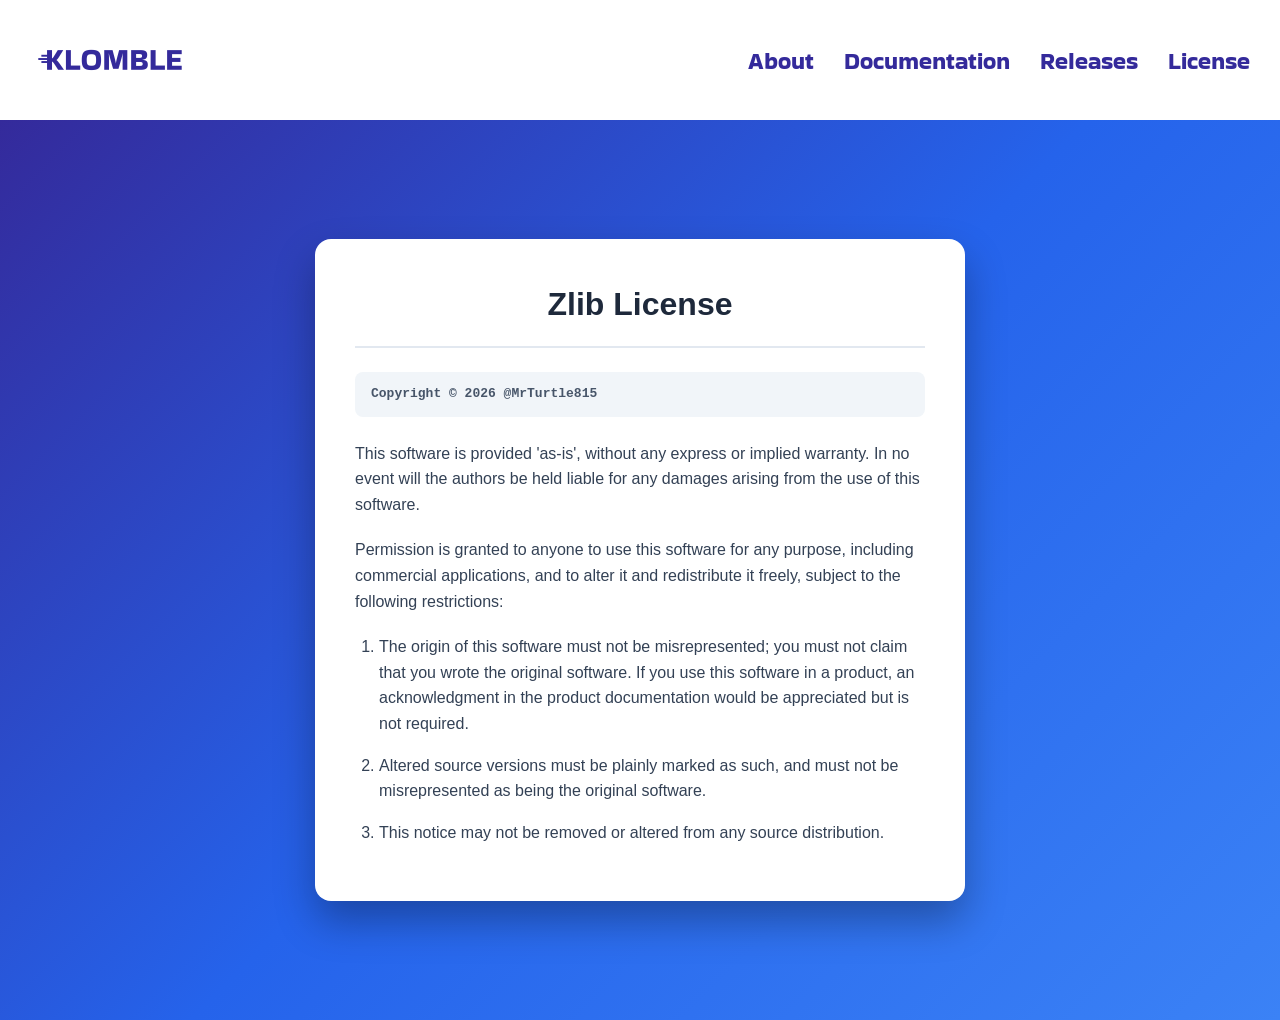
<file: license.html>
<!DOCTYPE html>
<html lang="en">
<head>
<meta charset="UTF-8">
<meta name="viewport" content="width=device-width, initial-scale=1.0">
<title>Klomble | A lightweight C++ library for game development!</title>
<link rel="stylesheet" href="styles.css">

<link rel="preconnect" href="https://fonts.googleapis.com">
<link rel="preconnect" href="https://fonts.gstatic.com" crossorigin>
<link href="https://fonts.googleapis.com/css2?family=Bakbak+One&display=swap" rel="stylesheet">
</head>

<body>

<nav class="topbar">
  <div class="topbar-logo">
    <img src="images/KlombleLogo.png" class="topbar-logo-img" alt="Klomble Logo">
  </div>
  <ul class="topbar-links">
    <li><a href="index.html">About</a></li>
    <li><a href="documentation.html">Documentation</a></li>
    <li><a href="releases.html">Releases</a></li>
    <li><a href="license.html">License</a></li>
  </ul>
</nav>

<section class="hero-license">
  <div class="container">
    <div class="license-card">
      <h1 class="title-license">Zlib License</h1>
      
      <div class="copyright-box">
        Copyright &copy; 2026 @MrTurtle815
      </div>

      <p>This software is provided 'as-is', without any express or implied warranty. In no event will the authors be held liable for any damages arising from the use of this software.</p>
      
      <p>Permission is granted to anyone to use this software for any purpose, including commercial applications, and to alter it and redistribute it freely, subject to the following restrictions:</p>

      <ol class="license-rules">
        <li>The origin of this software must not be misrepresented; you must not claim that you wrote the original software. If you use this software in a product, an acknowledgment in the product documentation would be appreciated but is not required.</li>
        <li>Altered source versions must be plainly marked as such, and must not be misrepresented as being the original software.</li>
        <li>This notice may not be removed or altered from any source distribution.</li>
      </ol>
    </div>
  </div>
</section>

</body>
</html>
</file>
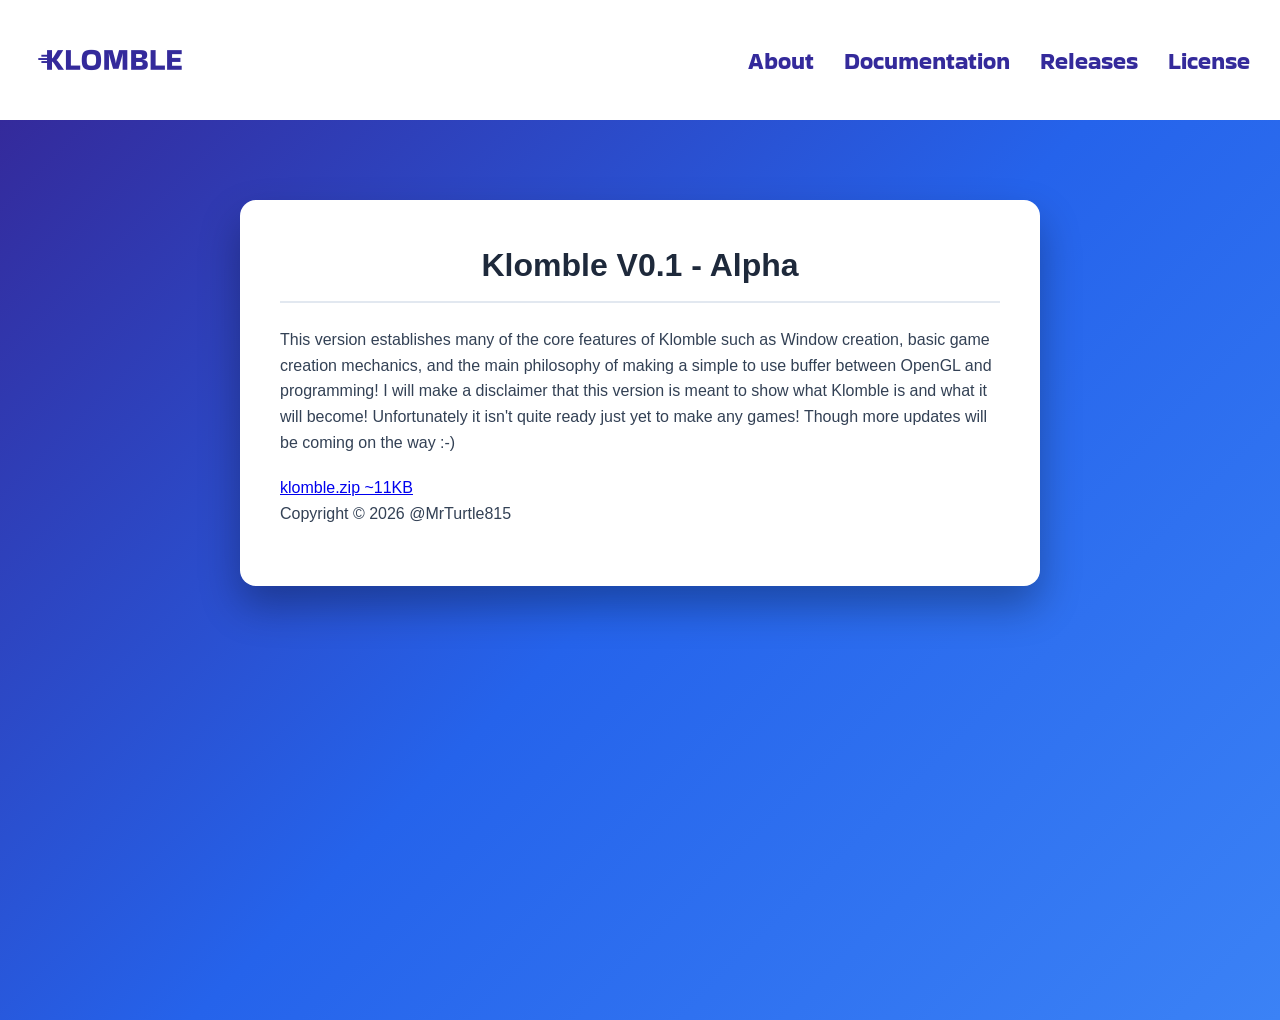
<file: releases.html>
<!DOCTYPE html>
<html lang="en">
<head>
<meta charset="UTF-8">
<meta name="viewport" content="width=device-width, initial-scale=1.0">
<title>Klomble | A lightweight C++ library for game development!</title>
<link rel="stylesheet" href="styles.css">

<link rel="preconnect" href="https://fonts.googleapis.com">
<link rel="preconnect" href="https://fonts.gstatic.com" crossorigin>
<link href="https://fonts.googleapis.com/css2?family=Bakbak+One&display=swap" rel="stylesheet">
</head>

<body>

<nav class="topbar">
  <div class="topbar-logo">
    <img src="images/KlombleLogo.png" class="topbar-logo-img" alt="Klomble Logo">
  </div>
  <ul class="topbar-links">
    <li><a href="index.html">About</a></li>
    <li><a href="documentation.html">Documentation</a></li>
    <li><a href="releases.html">Releases</a></li>
    <li><a href="license.html">License</a></li>
  </ul>
</nav>

<section class="hero-releases">
  <div class="container">
    <div class="releases-card">
      <h1 class="title-releases">Klomble V0.1 - Alpha</h1>
      
      <p>This version establishes many of the core features of Klomble such as Window creation, basic game creation mechanics, and the main philosophy of making a simple to use buffer between OpenGL and programming! I will make a disclaimer that this version is meant to show what Klomble is and what it will become! Unfortunately it isn't quite ready just yet to make any games! Though more updates will be coming on the way :-)</p>

      <a href="releases/klomble-v0.1-alpha.zip" download="klomble-v0.1-alpha.zip" class="install-btn">
        klomble.zip ~11KB
      </a>

      <p>Copyright © 2026 @MrTurtle815</p>
    </div>
  </div>
</section>

</body>
</html>
</file>
<file: styles.css>
/* reset */

* {
  margin: 0;
  padding: 0;
  box-sizing: border-box;
  font-family: Arial, sans-serif;
}

/* text */

.title-description {
  font-family: "Arial", sans-serif;
  color: #fff;
  font-size: 24px;
  text-align: center;
}

.title-license {
  font-family: "Arial", sans-serif;
  color: #1e293b;
  font-size: 32px;
  text-align: center;
  margin-top: 0;
  margin-bottom: 24px;
  border-bottom: 2px solid #e2e8f0;
  padding-bottom: 16px;
}

.title-releases {
  font-family: "Arial", sans-serif;
  color: #1e293b;
  font-size: 32px;
  text-align: center;
  margin-top: 0;
  margin-bottom: 24px;
  border-bottom: 2px solid #e2e8f0;
  padding-bottom: 10px;
}

.title-code-example {
  font-family: "Bakbak One", sans-serif;
  color: #475569;
  font-size: 32px;
  padding: 20px;
  text-align: center;
  margin-top: 0;
  margin-bottom: 16px;
}

.code-showcase {
  padding: 80px 20px;
  background-color: #f8fafc;
}

.showcase-container {
  max-width: 1100px;
  margin: 0 auto;

  display: flex;
  align-items: center;
  gap: 60px;
  flex-wrap: wrap;
}

.showcase-text {
  flex: 1;
  min-width: 300px;
}

.showcase-text p {
  font-family: system-ui, -apple-system, sans-serif;
  color: #475569;
  line-height: 1.6;
  font-size: 18px;
}

.feature-list {
  font-family: system-ui, -apple-system, sans-serif;
  color: #334155;
  line-height: 1.8;
  font-size: 16px;
  padding-left: 20px;
  margin-top: 20px;
}

.code-container {
  flex: 1;
  min-width: 750px;
  width: 100%;

  background: #282c34;
  border-radius: 12px;

  overflow: hidden;

  box-shadow: 0 10px 30px rgba(0, 0, 0, 0.3);
  border: 1px solid rgba(255, 255, 255, 0.1);
}

.code-container pre {
  margin: 0;
  padding: 24px;
  overflow-x: auto;
}

.code-container code {
  font-family: "Fira Code", "Courier New", Courier, monospace;
  font-size: 14px;
  line-height: 1.6;
}

.download-cta {
  padding: 100px 20px;
  background-color: #0f172a;
  color: white;
  text-align: center;
}

.download-cta h2 {
  font-family: "Bakbak One", sans-serif;
  font-size: 36px;
  margin-bottom: 15px;
  margin-top: 0;
}

.download-cta p {
  color: #94a3b8;
  font-size: 18px;
  margin-bottom: 40px;
}

.button-group {
  display: flex;
  justify-content: center;
  gap: 20px;
  flex-wrap: wrap;
}

.btn {
  display: inline-block;
  padding: 15px 30px;
  font-size: 18px;
  font-weight: bold;
  border-radius: 8px;
  text-decoration: none;
  transition: all 0.2s ease;
}

.btn-primary {
  background-color: #3b82f6;
  color: white;
  box-shadow: 0 4px 15px rgba(59, 130, 246, 0.4);
}

.btn-primary:hover {
  background-color: #2563eb;
  transform: translateY(-2px);
}

.btn-secondary {
  background-color: rgba(255, 255, 255, 0.1);
  color: white;
  border: 1px solid rgba(255, 255, 255, 0.2);
}

.btn-secondary:hover {
  background-color: rgba(255, 255, 255, 0.2);
  transform: translateY(-2px);
}

.features-section {
  padding: 80px 20px;
  background-color: #ffffff;
  text-align: center;
}

.section-title {
  font-family: "Bakbak One", sans-serif;
  color: #475569;
  font-size: 36px;
  margin-bottom: 10px;
  margin-top: 0;
}

.section-subtitle {
  color: #64748b;
  font-size: 18px;
  margin-bottom: 50px;
}

.features-grid {
  display: grid;
  grid-template-columns: repeat(auto-fit, minmax(250px, 1fr));
  gap: 30px;
  max-width: 1000px;
  margin: 0 auto;
}

.feature-card {
  background: #f8fafc;
  padding: 30px 20px;
  border-radius: 12px;
  border: 1px solid #e2e8f0;
  transition: transform 0.2s ease, box-shadow 0.2s ease;
  text-align: center;
}

.feature-card:hover {
  transform: translateY(-5px);
  box-shadow: 0 10px 20px rgba(0, 0, 0, 0.05);
}

.feature-card h3 {
  font-family: system-ui, -apple-system, sans-serif;
  color: #1e293b;
  margin-top: 0;
  margin-bottom: 10px;
}

.feature-card p {
  color: #475569;
  font-size: 15px;
  line-height: 1.6;
  margin: 0;
}

/* top bar */

.topbar {
  display: flex;
  justify-content: space-between;
  align-items: center;
  background-color: #fff;
  padding: 15px 30px;
}

.topbar-logo-img {
  width: 160px;
  height: auto;
}

.topbar-logo {
  display: flex;
  align-items: center;
  gap: 10px;
}

.topbar-links {
  display: flex;
  list-style: none;
}

.topbar-links li {
  margin-left: 30px;
}

.topbar-links a {
  text-decoration: none;
  font-size: 24px;
  transition: color 0.3s;
  font-family: "Bakbak One", sans-serif;
  color: #342a9b;
}

.topbar-links a:hover {
  color: #2563eb;
}

/* background */

.hero {
  background: linear-gradient(135deg, #342a9b 0%, #2563eb 50%, #3b82f6 100%);
  color: white;
  min-height: 85vh;
}

.hero-license {
  background: linear-gradient(135deg, #342a9b 0%, #2563eb 50%, #3b82f6 100%);
  min-height: 100vh;
  display: flex;
  justify-content: center;
  align-items: center;
  padding: 20px;
  font-family: system-ui, -apple-system, sans-serif;
}

.hero-releases {
  background: linear-gradient(135deg, #342a9b 0%, #2563eb 50%, #3b82f6 100%);
  min-height: 100vh;
  display: flex;
  justify-content: center;
  align-items: flex-start; 
  padding-top: 80px; 
  padding-left: 20px;
  padding-right: 20px;
  font-family: system-ui, -apple-system, sans-serif;
}

.hero-docs {
  background: linear-gradient(135deg, #342a9b 0%, #2563eb 50%, #3b82f6 100%);
  min-height: 100vh;
  display: flex;
  justify-content: center;
  align-items: center;
  padding: 20px;
  font-family: system-ui, -apple-system, sans-serif;
}

.license-card {
  background: #ffffff;
  max-width: 650px;
  width: 100%;
  margin: 0 auto;
  padding: 40px;

  border-radius: 16px;
  box-shadow: 0 20px 40px rgba(0, 0, 0, 0.3);

  color: #334155;
  line-height: 1.6;
}

.releases-card {
  background: #ffffff;
  max-width: 1500px;
  width: 100%;
  margin: 0 auto;
  padding: 40px;
  

  border-radius: 16px;
  box-shadow: 0 20px 40px rgba(0, 0, 0, 0.3);

  color: #334155;
  line-height: 1.6;
}

.docs-card {
  background: #ffffff;
  max-width: 1200px;
  width: 100%;
  margin: 0 auto;
  padding: 40px;

  border-radius: 16px;
  box-shadow: 0 20px 40px rgba(0, 0, 0, 0.3);

  color: #334155;
  line-height: 1.6;
}

.title-docs {
  color: #1e293b;
  margin-top: 0;
  margin-bottom: 24px;
  font-size: 32px;
  border-bottom: 2px solid #e2e8f0;
  padding-bottom: 16px;
}

.copyright-box {
  background: #f1f5f9;
  color: #475569;
  font-weight: bold;
  padding: 12px 16px;
  border-radius: 8px;
  margin-bottom: 24px;
  font-family: monospace;
}

.license-card p {
  margin-bottom: 20px;
}

.license-rules {
  margin: 0;
  padding-left: 24px;
}

.license-rules li {
  margin-bottom: 16px;
}

.releases-card p {
  margin-bottom: 20px;
}

.releases-rules {
  margin: 0;
  padding-left: 24px;
}

.releases-rules li {
  margin-bottom: 16px;
}

/* images */

.white-image {
  width: 500px;
  height: auto;
  display: block;
  margin: 0 auto;
  filter: brightness(0) invert(1);
}

.container {
  display: flex;
  flex-direction: column;
  gap: 30px;
  width: 100%;
  max-width: 800px;
  margin: 0 auto;
}
</file>
